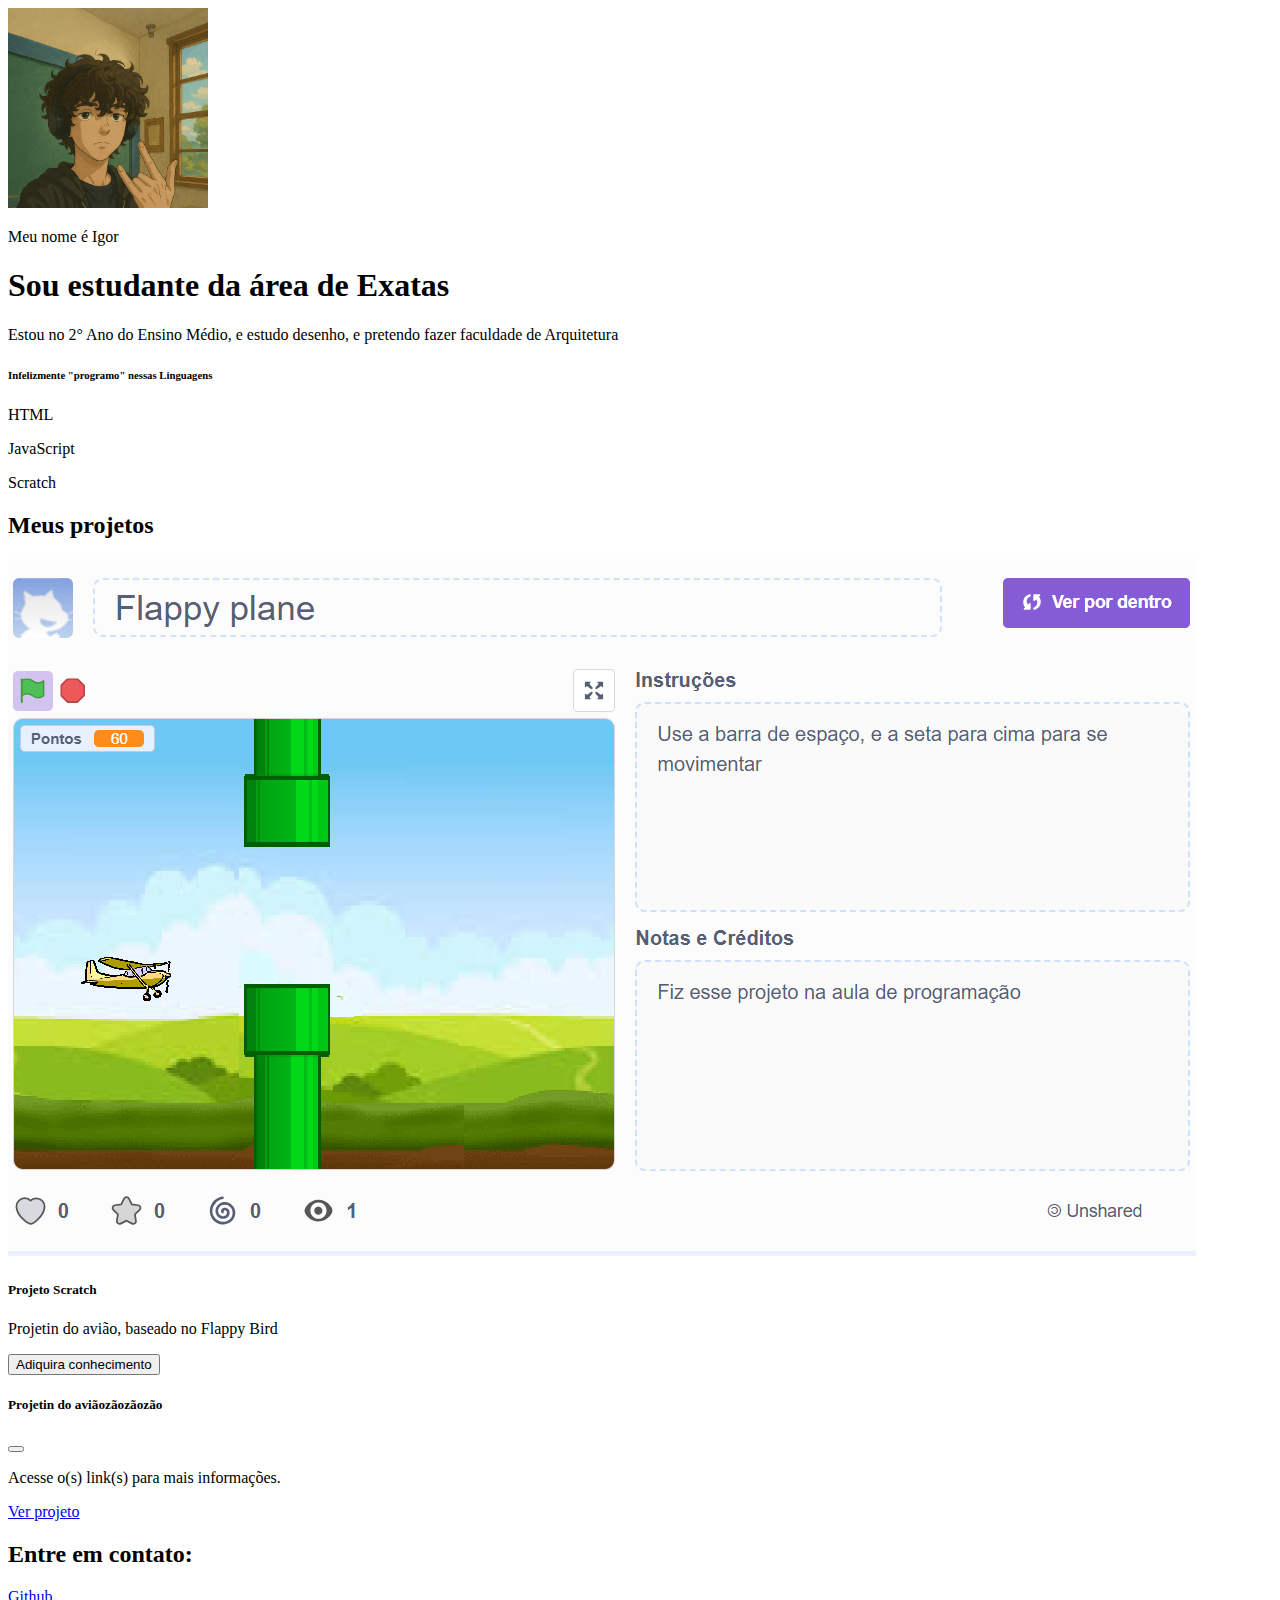
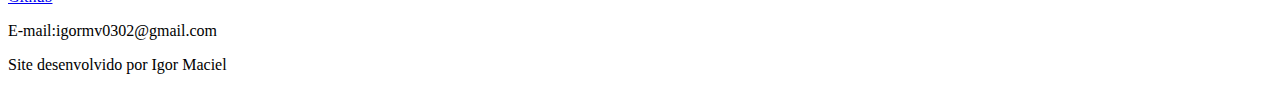
<file: Sitez-o-legal-main/index.html>
<!DOCTYPE html>
<html lang="pt-br">
<head>
    <meta charset="UTF-8">
    <meta name="viewport" content="width=device-width, initial-scale=1.0">
    <title>Portifólio</title>
    <link href="https://cdn.jsdelivr.net/npm/bootstrap@5.3.4/dist/css/bootstrap.min.css" rel="stylesheet" integrity="sha384-DQvkBjpPgn7RC31MCQoOeC9TI2kdqa4+BSgNMNj8v77fdC77Kj5zpWFTJaaAoMbC" crossorigin="anonymous">
    <link rell="stylesheet" href="style.css">
</head>
<body>
    <header class="container text-center">
        <img src="igor ghibli.png" alt="Igor no estilo Studio Ghibli" class="rounded-circle" width="200" height="200">
        <P class="lead">Meu nome é Igor</P>
        <h1>Sou estudante da área de Exatas</h1>
        <p>Estou no 2° Ano do Ensino Médio, e estudo desenho, e pretendo fazer faculdade de Arquitetura</p>
        <h6>Infelizmente "programo" nessas Linguagens</h6>
        <div>
            <p class="badge bg-secondary">HTML</p>
            <p class="badge bg-secondary">JavaScript</p>
            <p class="badge bg-secondary">Scratch</p>
        </div>
    </header>
    <main class="container">
        <h2> Meus projetos</h2>
        <!--Projetins kk-->
        <div class="row">
            <div class="col-nd-4">
                <div class="card" style="width: 18rem;">
                    <img src="Captura de tela 2025-05-09 090645.png" class="card-img-top" alt="...">
                    <div class="card-body">
                      <h5 class="card-title">Projeto Scratch</h5>
                      <p class="card-text">Projetin do avião, baseado no Flappy Bird</p>
                      <button type="button" class="btn btn-link" data-bs-toggle="modal" data-bs-target="#modal1">Adiquira conhecimento</button> 
                      <!--Botão do Conhecimento-->
                    </div>
                  </div>
            </div>
            
        </div>
    </main>
<!--Modal 1-->
    <div class="modal" id="modal1" tabindex="-1">
        <div class="modal-dialog">
          <div class="modal-content">
            <div class="modal-header">
              <h5 class="modal-title">Projetin do aviãozãozãozão</h5>
              <button type="button" class="btn-close" data-bs-dismiss="modal" aria-label="Close"></button>
            </div>
            <div class="modal-body">
              <p>Acesse o(s) link(s) para mais informações.</p>
            </div>
            <div class="modal-footer">
            <a href="https://scratch.mit.edu/projects/864302130/"> Ver projeto</a>
            </div>
          </div>
        </div>
      </div>

<footer class= "container">
    <h2>Entre em contato:</h2>
    <div>
       <a href="https://github.com/Igadassssss">Github</a>
       <p>E-mail:igormv0302@gmail.com</p>
    </div>
    <p class="mt-4">Site desenvolvido por Igor Maciel</p>
</footer>

    <script src="https://cdn.jsdelivr.net/npm/bootstrap@5.3.4/dist/js/bootstrap.bundle.min.js" integrity="sha384-YUe2LzesAfftltw+PEaao2tjU/QATaW/rOitAq67e0CT0Zi2VVRL0oC4+gAaeBKu" crossorigin="anonymous"></script>
</body>
</html>






<!--Backup-->

<!-- <button type="button" class="btn btn-secondary" data-bs-dismiss="modal">Não gostei</button>
<button type="button" class="btn btn-primary">Adiquiri conhecimento</button> -->
</file>
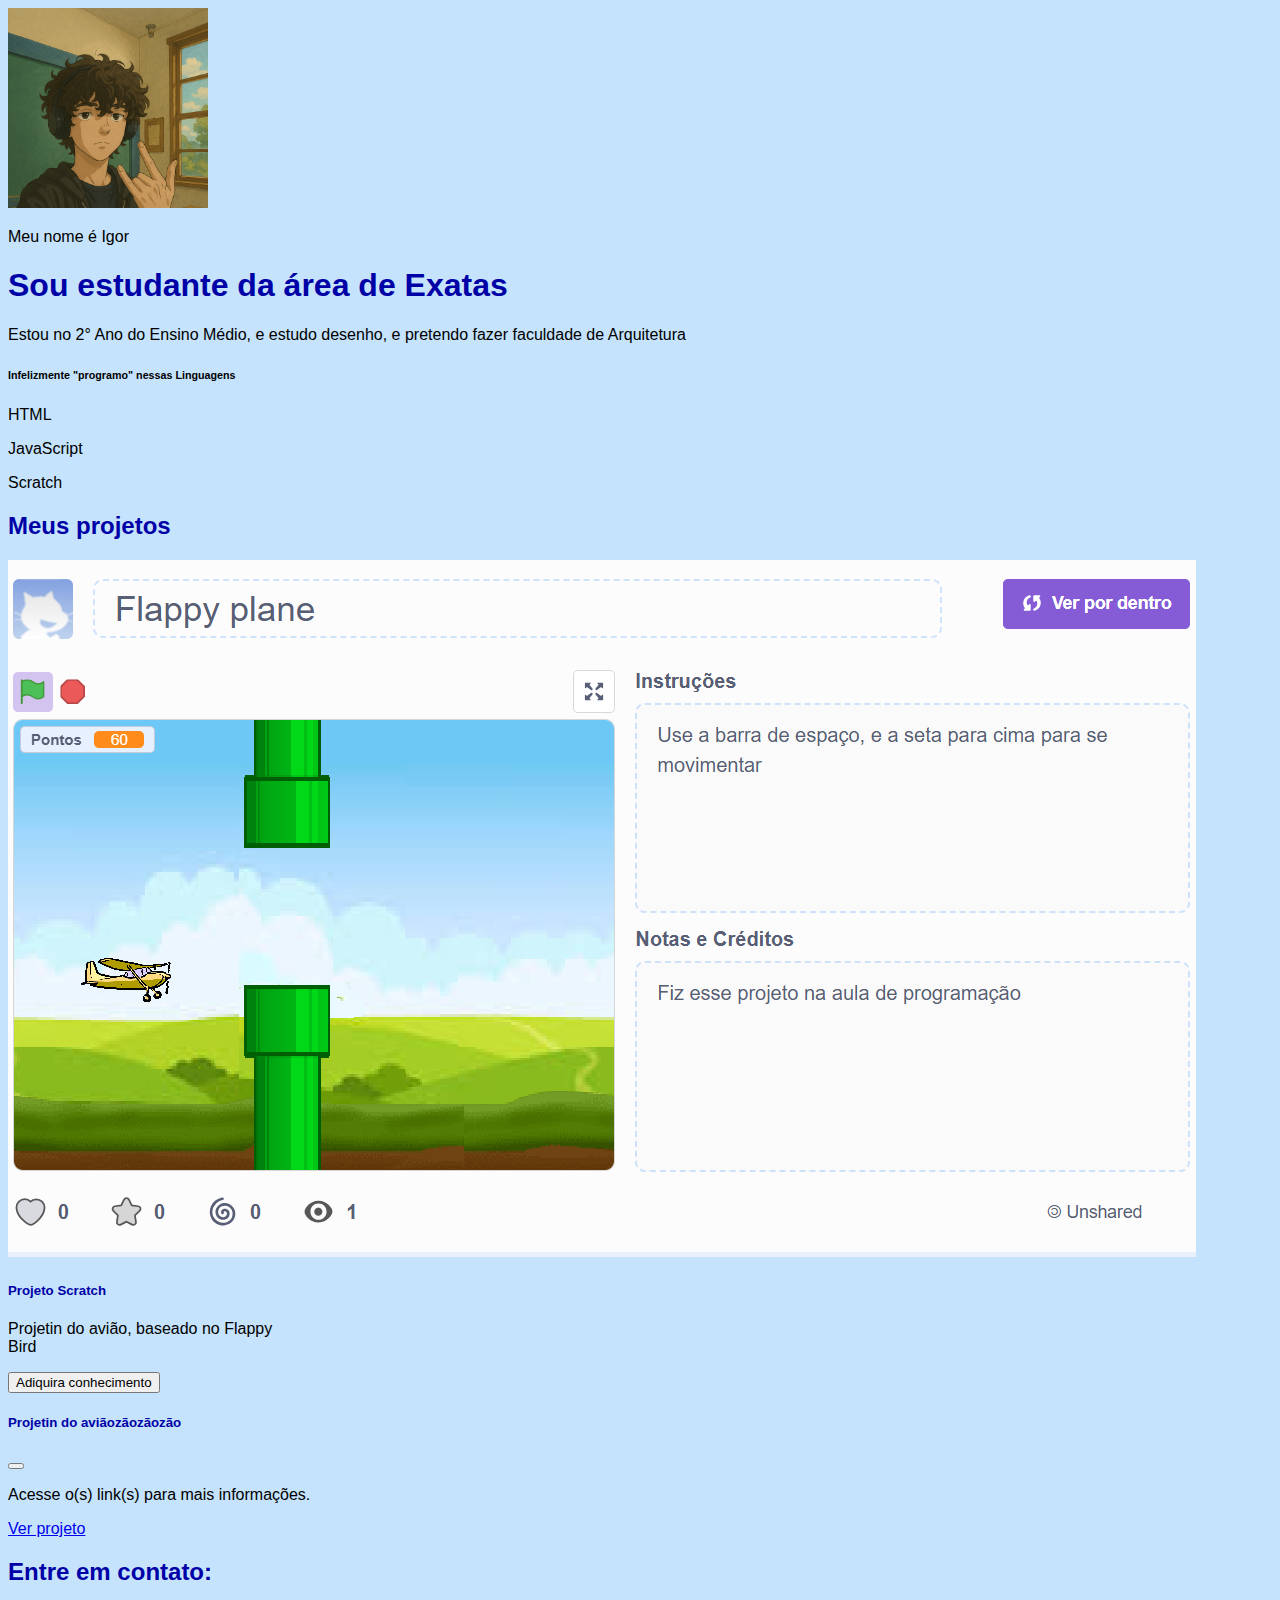
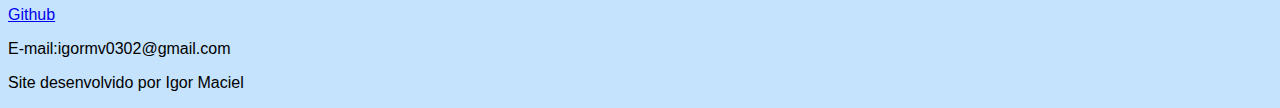
<file: Sitez-o-legal-main/Sitez-o-legal-main/index.html>
<!DOCTYPE html>
<html lang="pt-br">
<head>
    <meta charset="UTF-8">
    <meta name="viewport" content="width=device-width, initial-scale=1.0">
    <title>Portifólio</title>
    <link href="https://cdn.jsdelivr.net/npm/bootstrap@5.3.4/dist/css/bootstrap.min.css" rel="stylesheet" integrity="sha384-DQvkBjpPgn7RC31MCQoOeC9TI2kdqa4+BSgNMNj8v77fdC77Kj5zpWFTJaaAoMbC" crossorigin="anonymous">
    <link rel="stylesheet" href="style.css">
</head>
<body>
    <header class="container text-center">
        <img src="igor ghibli.png" alt="Igor no estilo Studio Ghibli" class="rounded-circle" width="200" height="200">
        <P class="lead">Meu nome é Igor</P>
        <h1>Sou estudante da área de Exatas</h1>
        <p>Estou no 2° Ano do Ensino Médio, e estudo desenho, e pretendo fazer faculdade de Arquitetura</p>
        <h6>Infelizmente "programo" nessas Linguagens</h6>
        <div>
            <p class="badge bg-secondary">HTML</p>
            <p class="badge bg-secondary">JavaScript</p>
            <p class="badge bg-secondary">Scratch</p>
        </div>
    </header>
    <main class="container">
        <h2> Meus projetos</h2>
        <!--Projetins kk-->
        <div class="row">
            <div class="col-nd-4">
                <div class="card" style="width: 18rem;">
                    <img src="Flappy bird.png" class="card-img-top" alt="...">
                    <div class="card-body">
                      <h5 class="card-title">Projeto Scratch</h5>
                      <p class="card-text">Projetin do avião, baseado no Flappy Bird</p>
                      <button type="button" class="btn btn-link" data-bs-toggle="modal" data-bs-target="#modal1">Adiquira conhecimento</button> 
                      <!--Botão do Conhecimento-->
                    </div>
                  </div>
            </div>
            
        </div>
    </main>
<!--Modal 1-->
    <div class="modal" id="modal1" tabindex="-1">
        <div class="modal-dialog">
          <div class="modal-content">
            <div class="modal-header">
              <h5 class="modal-title">Projetin do aviãozãozãozão</h5>
              <button type="button" class="btn-close" data-bs-dismiss="modal" aria-label="Close"></button>
            </div>
            <div class="modal-body">
              <p>Acesse o(s) link(s) para mais informações.</p>
            </div>
            <div class="modal-footer">
            <a href="https://scratch.mit.edu/projects/864302130/"> Ver projeto</a>
            </div>
          </div>
        </div>
      </div>
<!--Contato-->
<footer class= "container">
    <h2>Entre em contato:</h2>
    <div>
       <a href="https://github.com/Igadassssss">Github</a>
       <p>E-mail:igormv0302@gmail.com</p>
    </div>
    <p class="mt-4">Site desenvolvido por Igor Maciel</p>
</footer>

    <script src="https://cdn.jsdelivr.net/npm/bootstrap@5.3.4/dist/js/bootstrap.bundle.min.js" integrity="sha384-YUe2LzesAfftltw+PEaao2tjU/QATaW/rOitAq67e0CT0Zi2VVRL0oC4+gAaeBKu" crossorigin="anonymous"></script>
</body>
</html>
</file>
<file: Sitez-o-legal-main/style.css>
@import url("https://fonts.googleapis.com/css2?family=Chakra+Petch:ital,wght@0,300;0,400;0,500;0,600;0,700;1,300;1,400;1,500;1,600;1,700&display=swap");

:root{
    --cor-principal: #B9DFFF;
    --cor-secundaria: #0000A7;

}

body{
    font-family:'Gill Sans', 'Gill Sans MT', Calibri, 'Trebuchet MS', sans-serif;
    background-color: var(--cor-principal);
}

h1, h2, h5{
    color: var(--cor-secundaria);
}
</file>
<file: Sitez-o-legal-main/Sitez-o-legal-main/style.css>
@import url("https://fonts.googleapis.com/css2?family=Chakra+Petch:ital,wght@0,300;0,400;0,500;0,600;0,700;1,300;1,400;1,500;1,600;1,700&display=swap");

:root{
    --cor-principal: #c5e3fc;
    --cor-secundaria: #0000A7;

}

body{
    font-family:Arial, Helvetica, sans-serif;
    background-color: var(--cor-principal);
}

h1, h2, h5{
    color: var(--cor-secundaria);
}
</file>
